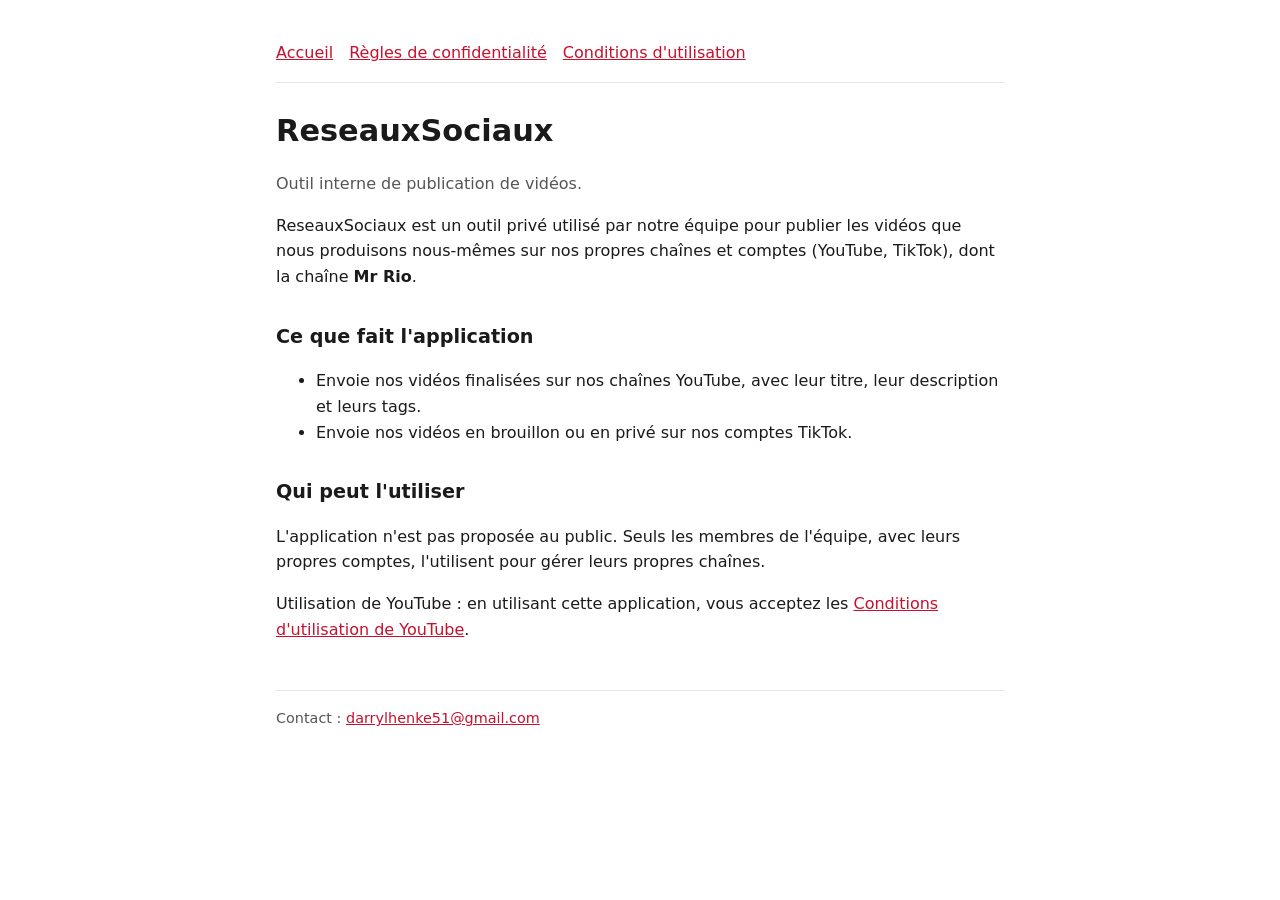
<file: index.html>
<!doctype html>
<html lang="fr">
<head>
<meta charset="utf-8">
<meta name="viewport" content="width=device-width, initial-scale=1">
<title>ReseauxSociaux</title>
<link rel="stylesheet" href="style.css">
</head>
<body>
<main>
  <nav><a href="index.html">Accueil</a><a href="confidentialite.html">Règles de confidentialité</a><a href="conditions.html">Conditions d'utilisation</a></nav>
  <h1>ReseauxSociaux</h1>
  <p class="muted">Outil interne de publication de vidéos.</p>

  <p>ReseauxSociaux est un outil privé utilisé par notre équipe pour publier les vidéos que nous
  produisons nous-mêmes sur nos propres chaînes et comptes (YouTube, TikTok), dont la chaîne
  <strong>Mr Rio</strong>.</p>

  <h2>Ce que fait l'application</h2>
  <ul>
    <li>Envoie nos vidéos finalisées sur nos chaînes YouTube, avec leur titre, leur description et leurs tags.</li>
    <li>Envoie nos vidéos en brouillon ou en privé sur nos comptes TikTok.</li>
  </ul>

  <h2>Qui peut l'utiliser</h2>
  <p>L'application n'est pas proposée au public. Seuls les membres de l'équipe, avec leurs
  propres comptes, l'utilisent pour gérer leurs propres chaînes.</p>

  <p>Utilisation de YouTube : en utilisant cette application, vous acceptez les
  <a href="https://www.youtube.com/t/terms">Conditions d'utilisation de YouTube</a>.</p>

  <footer>Contact : <a href="mailto:darrylhenke51@gmail.com">darrylhenke51@gmail.com</a></footer>
</main>
</body>
</html>
</file>
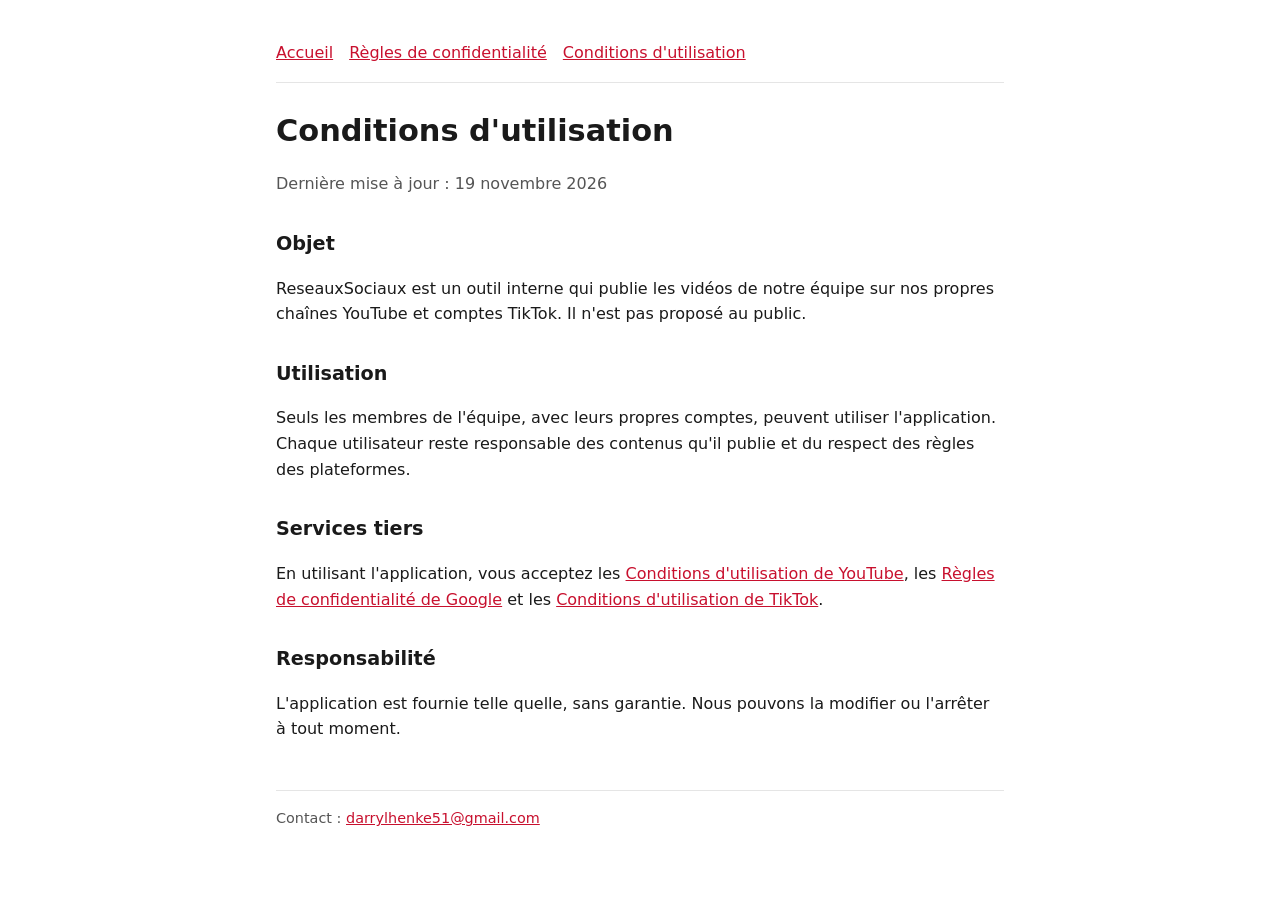
<file: conditions.html>
<!doctype html>
<html lang="fr">
<head>
<meta charset="utf-8">
<meta name="viewport" content="width=device-width, initial-scale=1">
<title>Conditions d'utilisation</title>
<link rel="stylesheet" href="style.css">
</head>
<body>
<main>
  <nav><a href="index.html">Accueil</a><a href="confidentialite.html">Règles de confidentialité</a><a href="conditions.html">Conditions d'utilisation</a></nav>
  <h1>Conditions d'utilisation</h1>
  <p class="muted">Dernière mise à jour : 19 novembre 2026</p>

  <h2>Objet</h2>
  <p>ReseauxSociaux est un outil interne qui publie les vidéos de notre équipe sur nos
  propres chaînes YouTube et comptes TikTok. Il n'est pas proposé au public.</p>

  <h2>Utilisation</h2>
  <p>Seuls les membres de l'équipe, avec leurs propres comptes, peuvent utiliser
  l'application. Chaque utilisateur reste responsable des contenus qu'il publie et du
  respect des règles des plateformes.</p>

  <h2>Services tiers</h2>
  <p>En utilisant l'application, vous acceptez les
  <a href="https://www.youtube.com/t/terms">Conditions d'utilisation de YouTube</a>, les
  <a href="https://policies.google.com/privacy">Règles de confidentialité de Google</a> et les
  <a href="https://www.tiktok.com/legal/terms-of-service">Conditions d'utilisation de TikTok</a>.</p>

  <h2>Responsabilité</h2>
  <p>L'application est fournie telle quelle, sans garantie. Nous pouvons la modifier ou
  l'arrêter à tout moment.</p>

  <footer>Contact : <a href="mailto:darrylhenke51@gmail.com">darrylhenke51@gmail.com</a></footer>
</main>
</body>
</html>
</file>
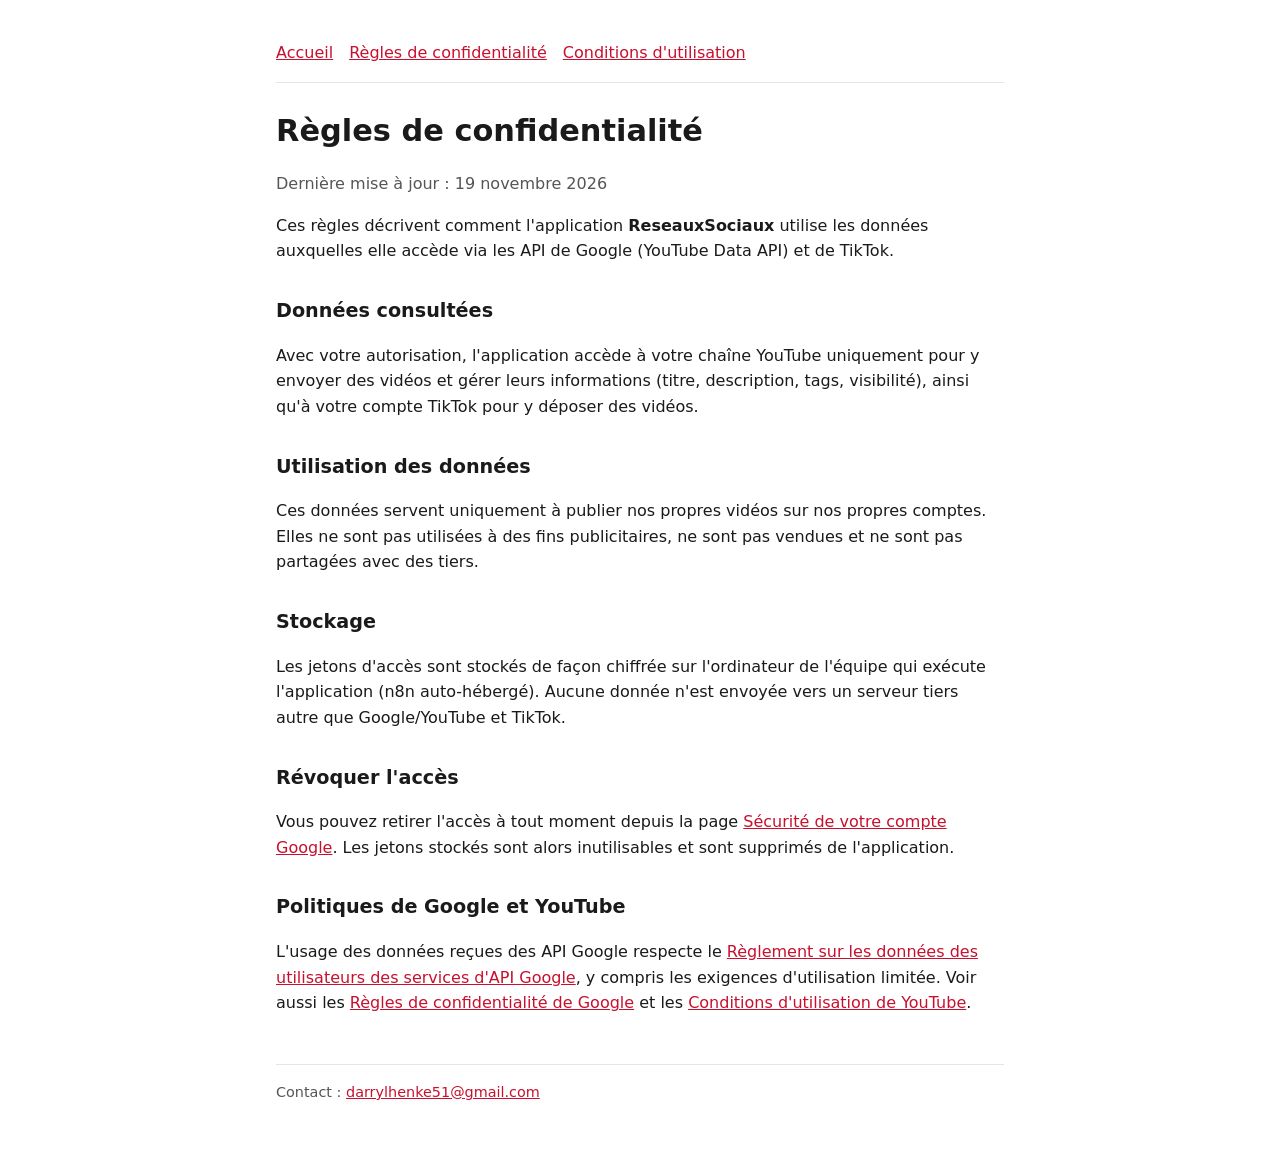
<file: confidentialite.html>
<!doctype html>
<html lang="fr">
<head>
<meta charset="utf-8">
<meta name="viewport" content="width=device-width, initial-scale=1">
<title>Règles de confidentialité</title>
<link rel="stylesheet" href="style.css">
</head>
<body>
<main>
  <nav><a href="index.html">Accueil</a><a href="confidentialite.html">Règles de confidentialité</a><a href="conditions.html">Conditions d'utilisation</a></nav>
  <h1>Règles de confidentialité</h1>
  <p class="muted">Dernière mise à jour : 19 novembre 2026</p>

  <p>Ces règles décrivent comment l'application <strong>ReseauxSociaux</strong> utilise les données
  auxquelles elle accède via les API de Google (YouTube Data API) et de TikTok.</p>

  <h2>Données consultées</h2>
  <p>Avec votre autorisation, l'application accède à votre chaîne YouTube uniquement pour
  y envoyer des vidéos et gérer leurs informations (titre, description, tags, visibilité),
  ainsi qu'à votre compte TikTok pour y déposer des vidéos.</p>

  <h2>Utilisation des données</h2>
  <p>Ces données servent uniquement à publier nos propres vidéos sur nos propres comptes.
  Elles ne sont pas utilisées à des fins publicitaires, ne sont pas vendues et ne sont pas
  partagées avec des tiers.</p>

  <h2>Stockage</h2>
  <p>Les jetons d'accès sont stockés de façon chiffrée sur l'ordinateur de l'équipe qui
  exécute l'application (n8n auto-hébergé). Aucune donnée n'est envoyée vers un serveur
  tiers autre que Google/YouTube et TikTok.</p>

  <h2>Révoquer l'accès</h2>
  <p>Vous pouvez retirer l'accès à tout moment depuis la page
  <a href="https://myaccount.google.com/permissions">Sécurité de votre compte Google</a>.
  Les jetons stockés sont alors inutilisables et sont supprimés de l'application.</p>

  <h2>Politiques de Google et YouTube</h2>
  <p>L'usage des données reçues des API Google respecte le
  <a href="https://developers.google.com/terms/api-services-user-data-policy">Règlement sur les données des utilisateurs des services d'API Google</a>,
  y compris les exigences d'utilisation limitée. Voir aussi les
  <a href="https://policies.google.com/privacy">Règles de confidentialité de Google</a> et les
  <a href="https://www.youtube.com/t/terms">Conditions d'utilisation de YouTube</a>.</p>

  <footer>Contact : <a href="mailto:darrylhenke51@gmail.com">darrylhenke51@gmail.com</a></footer>
</main>
</body>
</html>
</file>
<file: style.css>
:root { --bg:#ffffff; --fg:#1a1a1a; --muted:#555; --accent:#c8102e; --line:#e5e5e5; }
@media (prefers-color-scheme: dark) { :root { --bg:#121212; --fg:#eeeeee; --muted:#aaa; --accent:#ff4d5e; --line:#2a2a2a; } }
* { box-sizing: border-box; }
body { margin:0; background:var(--bg); color:var(--fg); font:16px/1.6 system-ui, -apple-system, "Segoe UI", sans-serif; }
main { max-width:760px; margin:0 auto; padding:40px 16px 64px; }
h1 { font-size:1.9rem; margin:0 0 8px; }
h2 { font-size:1.2rem; margin:32px 0 8px; }
a { color:var(--accent); }
.muted { color:var(--muted); }
nav { display:flex; gap:16px; flex-wrap:wrap; padding-bottom:16px; margin-bottom:24px; border-bottom:1px solid var(--line); }
footer { margin-top:48px; padding-top:16px; border-top:1px solid var(--line); color:var(--muted); font-size:.9rem; }
</file>
